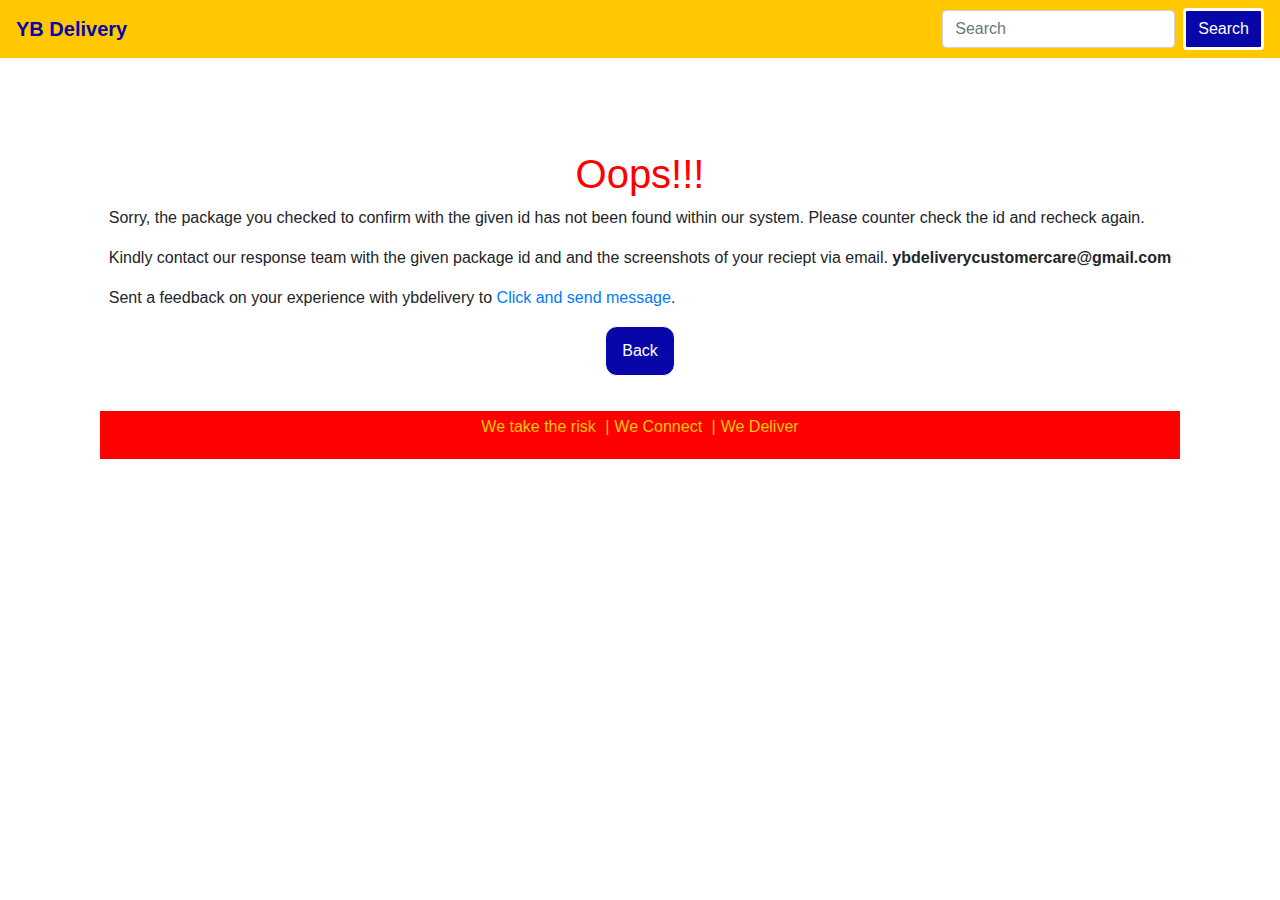
<file: checkinvalid.html>
<!DOCTYPE html>
<html lang="en">

<head>
    <meta charset="UTF-8">
    <meta http-equiv="X-UA-Compatible" content="IE=edge">
    <meta name="viewport" content="width=device-width, initial-scale=1.0">
    <title>YB Courier Service</title>
    <link rel="stylesheet" href="https://cdnjs.cloudflare.com/ajax/libs/font-awesome/4.7.0/css/font-awesome.min.css" />
    <link rel="stylesheet" href="https://cdn.jsdelivr.net/npm/bootstrap@4.0.0/dist/css/bootstrap.min.css" integrity="sha384-Gn5384xqQ1aoWXA+058RXPxPg6fy4IWvTNh0E263XmFcJlSAwiGgFAW/dAiS6JXm" crossorigin="anonymous">
    <link rel="stylesheet" href="style.css">
    <link rel="stylesheet" href="form-style.css">
</head>

<body>

    <div class=" fixed-top">
        <header class="">
            <nav class="navbar  navbar-expand-lg  bg-yellow justify-content-between">
                <a href="index.html" class="navbar-brand brand-name">YB Delivery</a>
                <form class="form-inline search-bar">
                    <input class="form-control mr-sm-2" type="search" placeholder="Search" aria-label="Search">
                    <button class="btn btn-outline-success my-2 my-sm-0" type="submit">Search</button>
                </form>
            </nav>


        </header>
    </div>

    <div class="container form-space ">
        <div class="container flex-center">
            <div class="message ">
                <h1 class="text text-center" style="color:red">Oops!!!</h1>

                <p><span class="sorry">Sorry</span>, the package you checked to confirm with the given id has not been found within our system. Please counter check the id and recheck again.</p>
                <p class="text">Kindly contact our response team with the given package id and and the screenshots of your reciept via email. <b>ybdeliverycustomercare@gmail.com</b></p>
                <p class="text">Sent a feedback on your experience with ybdelivery to <a href="feedback.html">Click and send message</a>.</p>
            </div>
        </div>
        <div class="text-center">
            <a href="javascript:history.go(-1)" class="btn btn-ok "> Back</a>
        </div>
        <div class="container text-center ">
            <div class="welcome-paragraph flex-center warning-note p-1">
                <p class="p-text">We take the risk <span class="pipe">|</span>We Connect <span class="pipe">|</span>We Deliver</p>
            </div>
        </div>

    </div>


    <script src="https://code.jquery.com/jquery-3.2.1.slim.min.js" integrity="sha384-KJ3o2DKtIkvYIK3UENzmM7KCkRr/rE9/Qpg6aAZGJwFDMVNA/GpGFF93hXpG5KkN" crossorigin="anonymous"></script>
    <script src="https://cdn.jsdelivr.net/npm/popper.js@1.12.9/dist/umd/popper.min.js" integrity="sha384-ApNbgh9B+Y1QKtv3Rn7W3mgPxhU9K/ScQsAP7hUibX39j7fakFPskvXusvfa0b4Q" crossorigin="anonymous"></script>
    <script src="https://cdn.jsdelivr.net/npm/bootstrap@4.0.0/dist/js/bootstrap.min.js" integrity="sha384-JZR6Spejh4U02d8jOt6vLEHfe/JQGiRRSQQxSfFWpi1MquVdAyjUar5+76PVCmYl" crossorigin="anonymous"></script>
</body>

</html>
</file>
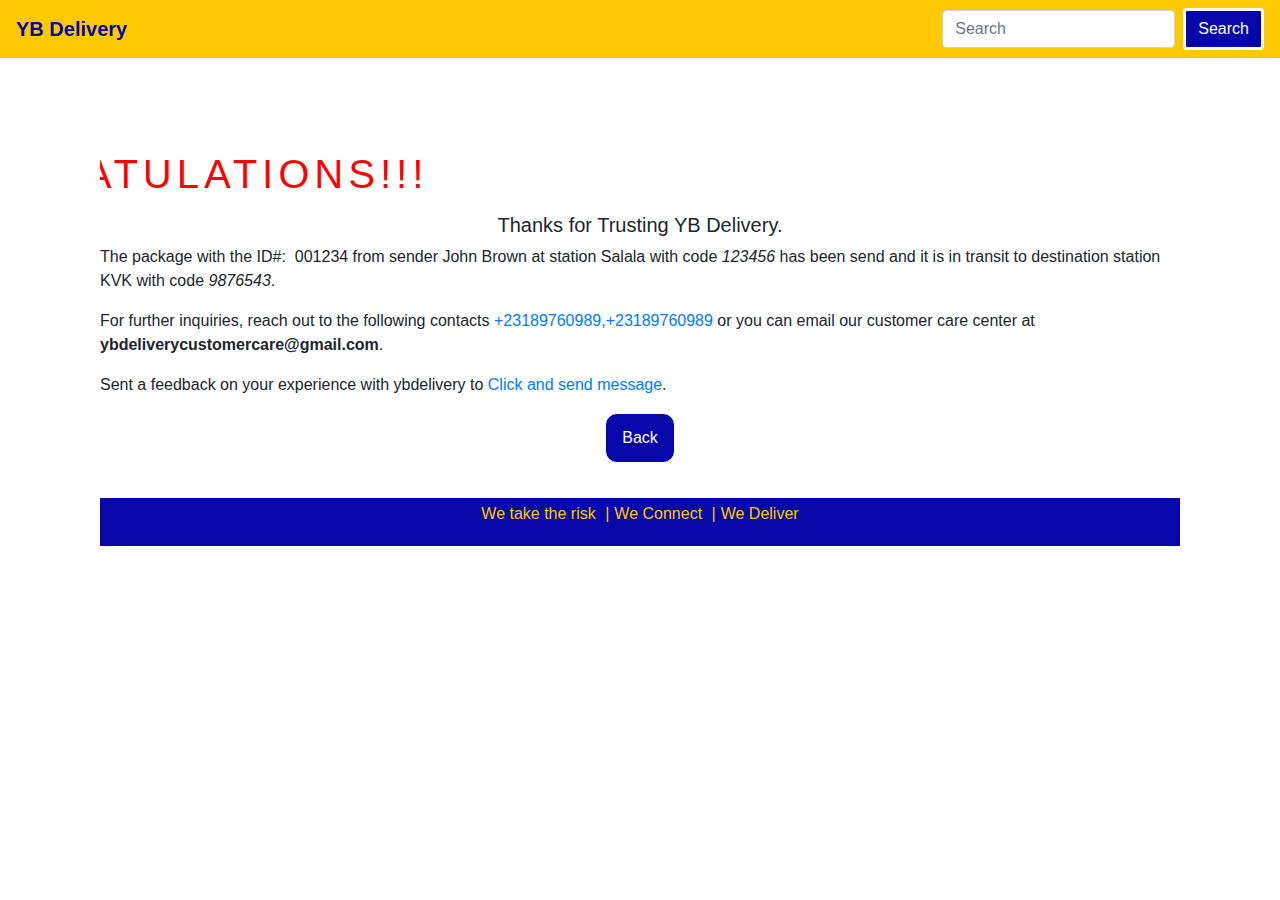
<file: confirmcheck.html>
<!DOCTYPE html>
<html lang="en">

<head>
    <meta charset="UTF-8">
    <meta http-equiv="X-UA-Compatible" content="IE=edge">
    <meta name="viewport" content="width=device-width, initial-scale=1.0">
    <title>YB Courier Service</title>
    <link rel="stylesheet" href="https://cdnjs.cloudflare.com/ajax/libs/font-awesome/4.7.0/css/font-awesome.min.css" />
    <link rel="stylesheet" href="https://cdn.jsdelivr.net/npm/bootstrap@4.0.0/dist/css/bootstrap.min.css" integrity="sha384-Gn5384xqQ1aoWXA+058RXPxPg6fy4IWvTNh0E263XmFcJlSAwiGgFAW/dAiS6JXm" crossorigin="anonymous">
    <link rel="stylesheet" href="style.css">
    <link rel="stylesheet" href="form-style.css">
    <link rel="stylesheet" href="animation.css">
</head>

<body>

    <div class=" fixed-top">
        <header class="">
            <nav class="navbar  navbar-expand-lg  bg-yellow justify-content-between">
                <a href="index.html" class="navbar-brand brand-name">YB Delivery</a>
                <form class="form-inline search-bar">
                    <input class="form-control mr-sm-2" type="search" placeholder="Search" aria-label="Search">
                    <button class="btn btn-outline-success my-2 my-sm-0" type="submit">Search</button>
                </form>
            </nav>


        </header>
    </div>

    <div class="container form-space ">
        <div class="container flex-center">
            <div class="message ">
                <marquee behavior="" direction="right">
                    <h1 class="text-center colorful">CONGRATULATIONS!!!</h1>
                </marquee>

                <h5 class="text text-center">Thanks for Trusting YB Delivery.</h5>

                <p>The package with the
                    <span>ID#:&nbsp; 001234</span> from sender
                    <span>John Brown</span> at station
                    <span>Salala</span> with code <cite>123456</cite> has been send and it is in transit to destination station
                    <span>KVK</span> with code <cite>9876543</cite>.</p>
                <p class="text">For further inquiries, reach out to the following contacts <a href="tel:+23189760989">+23189760989,</a><a href="tel:+23189760989">+23189760989</a> or you can email our customer care center at <b>ybdeliverycustomercare@gmail.com</b>.</p>
                <p class="text">Sent a feedback on your experience with ybdelivery to <a href="feedback.html">Click and send message</a>.</p>
            </div>
        </div>
        <div class="text-center">
            <a href="javascript:history.go(-1)" class="btn btn-ok "> Back</a>
        </div>
        <div class="container text-center ">
            <div class="welcome-paragraph flex-center bg-blue p-1">
                <p class="p-text">We take the risk <span class="pipe">|</span>We Connect <span class="pipe">|</span>We Deliver</p>
            </div>
        </div>


    </div>


    <script src="https://code.jquery.com/jquery-3.2.1.slim.min.js" integrity="sha384-KJ3o2DKtIkvYIK3UENzmM7KCkRr/rE9/Qpg6aAZGJwFDMVNA/GpGFF93hXpG5KkN" crossorigin="anonymous"></script>
    <script src="https://cdn.jsdelivr.net/npm/popper.js@1.12.9/dist/umd/popper.min.js" integrity="sha384-ApNbgh9B+Y1QKtv3Rn7W3mgPxhU9K/ScQsAP7hUibX39j7fakFPskvXusvfa0b4Q" crossorigin="anonymous"></script>
    <script src="https://cdn.jsdelivr.net/npm/bootstrap@4.0.0/dist/js/bootstrap.min.js" integrity="sha384-JZR6Spejh4U02d8jOt6vLEHfe/JQGiRRSQQxSfFWpi1MquVdAyjUar5+76PVCmYl" crossorigin="anonymous"></script>
</body>

</html>
</file>
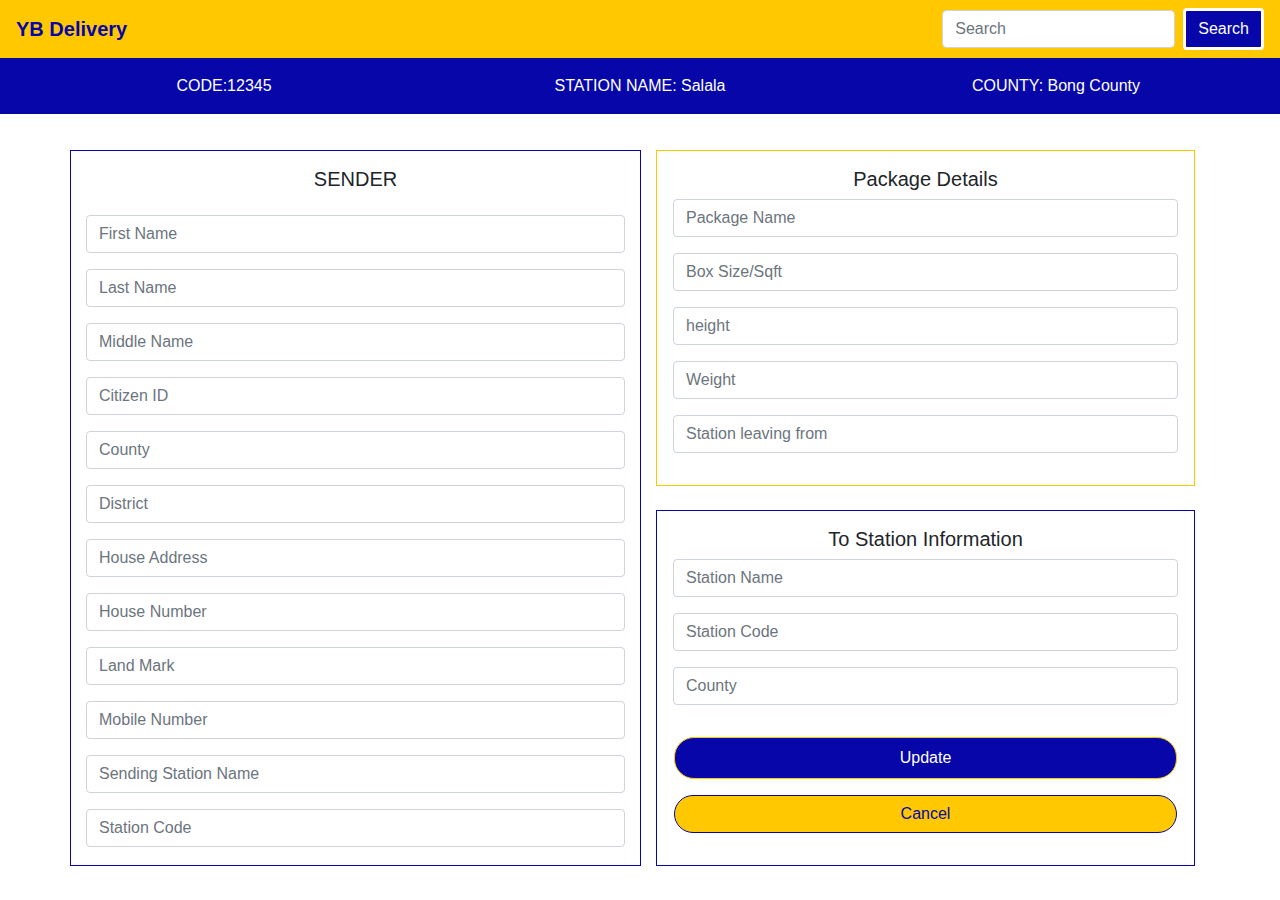
<file: edit.html>
<!DOCTYPE html>
<html lang="en">

<head>
    <meta charset="UTF-8">
    <meta http-equiv="X-UA-Compatible" content="IE=edge">
    <meta name="viewport" content="width=device-width, initial-scale=1.0">
    <title>YB Courier Service</title>
    <link rel="stylesheet" href="https://cdnjs.cloudflare.com/ajax/libs/font-awesome/4.7.0/css/font-awesome.min.css" />
    <link rel="stylesheet" href="https://cdn.jsdelivr.net/npm/bootstrap@4.0.0/dist/css/bootstrap.min.css" integrity="sha384-Gn5384xqQ1aoWXA+058RXPxPg6fy4IWvTNh0E263XmFcJlSAwiGgFAW/dAiS6JXm" crossorigin="anonymous">
    <link rel="stylesheet" href="style.css">
    <link rel="stylesheet" href="form-style.css">
</head>

<body>

    <div class=" fixed-top">
        <header class="">
            <nav class="navbar  navbar-expand-lg  bg-yellow justify-content-between">
                <a href="index.html" class="navbar-brand  brand-name">YB Delivery</a>
                <form class="form-inline search-bar">
                    <input id="checkpackage" class="form-control mr-sm-2" type="search" placeholder="Search" aria-label="Search">
                    <button class="btn btn-outline-success my-2 my-sm-0" type="button" onclick="searchpackage()">Search</button>
                </form>
            </nav>


        </header>



        <div class="container-fluid">
            <div class=" row  bg-blue p-3">
                <div class="col text-center">CODE:12345</div>
                <div class="col text-center">STATION NAME: Salala</div>
                <div class="col text-center">COUNTY: Bong County</div>
            </div>
        </div>
    </div>

    <div class="container form-space ">
        <form>
            <div class="row">
                <div class="col border-blue">
                    <h5 class="text-center p-3">SENDER</h5>
                    <div class="form-group">

                        <input type="email" class="form-control" id="firstname" aria-describedby="emailHelp" placeholder="First Name">

                    </div>
                    <div class="form-group">

                        <input type="text" class="form-control" id="lastname" placeholder="Last Name">
                    </div>
                    <div class="form-group">

                        <input type="text" class="form-control" id="middlename" placeholder="Middle Name">
                    </div>
                    <div class="form-group">

                        <input type="number" class="form-control" id="citizenID" placeholder="Citizen ID">
                    </div>
                    <div class="form-group">

                        <input type="text" class="form-control" id="county" placeholder="County">
                    </div>
                    <div class="form-group">

                        <input type="text" class="form-control" id="district" placeholder="District">
                    </div>
                    <div class="form-group">

                        <input type="text" class="form-control" id="address" placeholder="House Address">
                    </div>
                    <div class="form-group">

                        <input type="text" class="form-control" id="houseNumber" placeholder="House Number">
                    </div>
                    <div class="form-group">

                        <input type="text" class="form-control" id="landMark" placeholder="Land Mark">
                    </div>
                    <div class="form-group">

                        <input type="number" class="form-control" id="mobileNumber" placeholder="Mobile Number">
                    </div>
                    <div class="form-group">

                        <input type="text" class="form-control" id="exampleInputPassword1" placeholder="Sending Station Name">
                    </div>
                    <div class="form-group">

                        <input type="number" class="form-control" id="code" placeholder="Station Code">
                    </div>

                </div>
                <div class="col">
                    <div class="border-yellow p-3">

                        <h5 class="text-center">Package Details</h5>
                        <div class="form-group">

                            <input type="name" class="form-control" id="packagename" aria-describedby="emailHelp" placeholder="Package Name">

                        </div>
                        <div class="form-group">

                            <input type="number" class="form-control" id="boxsize" placeholder="Box Size/Sqft">
                        </div>

                        <div class="form-group">

                            <input type="number" class="form-control" id="height" placeholder="height">
                        </div>
                        <div class="form-group">

                            <input type="number" class="form-control" id="weight" placeholder="Weight">
                        </div>
                        <div class="form-group">

                            <input type="number" class="form-control" id="package-station" placeholder="Station leaving from">
                        </div>
                    </div>



                    <div class="border-blue p-3 mt-4">
                        <h5 class="text-center">To Station Information</h5>
                        <div class="form-group">

                            <input type="email" class="form-control" id="station_name" aria-describedby="emailHelp" placeholder="Station Name">

                        </div>
                        <div class="form-group">

                            <input type="text" class="form-control" id="station_code" placeholder="Station Code">
                        </div>
                        <div class="form-group">

                            <input type="text" class="form-control" id="station_county" placeholder="County">
                        </div>
                        <div class="row p-2">
                            <a href="success-msg.html" type="submit" class="btn  btn-blue p-2">Update</a>
                            <a href="success-msg.html" type="submit" class="btn btn-yellow ">Cancel</a>
                        </div>

                    </div>
                </div>



            </div>
        </form>


    </div>

    <script src="myscript.js"></script>
    <script src="https://code.jquery.com/jquery-3.2.1.slim.min.js" integrity="sha384-KJ3o2DKtIkvYIK3UENzmM7KCkRr/rE9/Qpg6aAZGJwFDMVNA/GpGFF93hXpG5KkN" crossorigin="anonymous"></script>
    <script src="https://cdn.jsdelivr.net/npm/popper.js@1.12.9/dist/umd/popper.min.js" integrity="sha384-ApNbgh9B+Y1QKtv3Rn7W3mgPxhU9K/ScQsAP7hUibX39j7fakFPskvXusvfa0b4Q" crossorigin="anonymous"></script>
    <script src="https://cdn.jsdelivr.net/npm/bootstrap@4.0.0/dist/js/bootstrap.min.js" integrity="sha384-JZR6Spejh4U02d8jOt6vLEHfe/JQGiRRSQQxSfFWpi1MquVdAyjUar5+76PVCmYl" crossorigin="anonymous"></script>
</body>

</html>
</file>
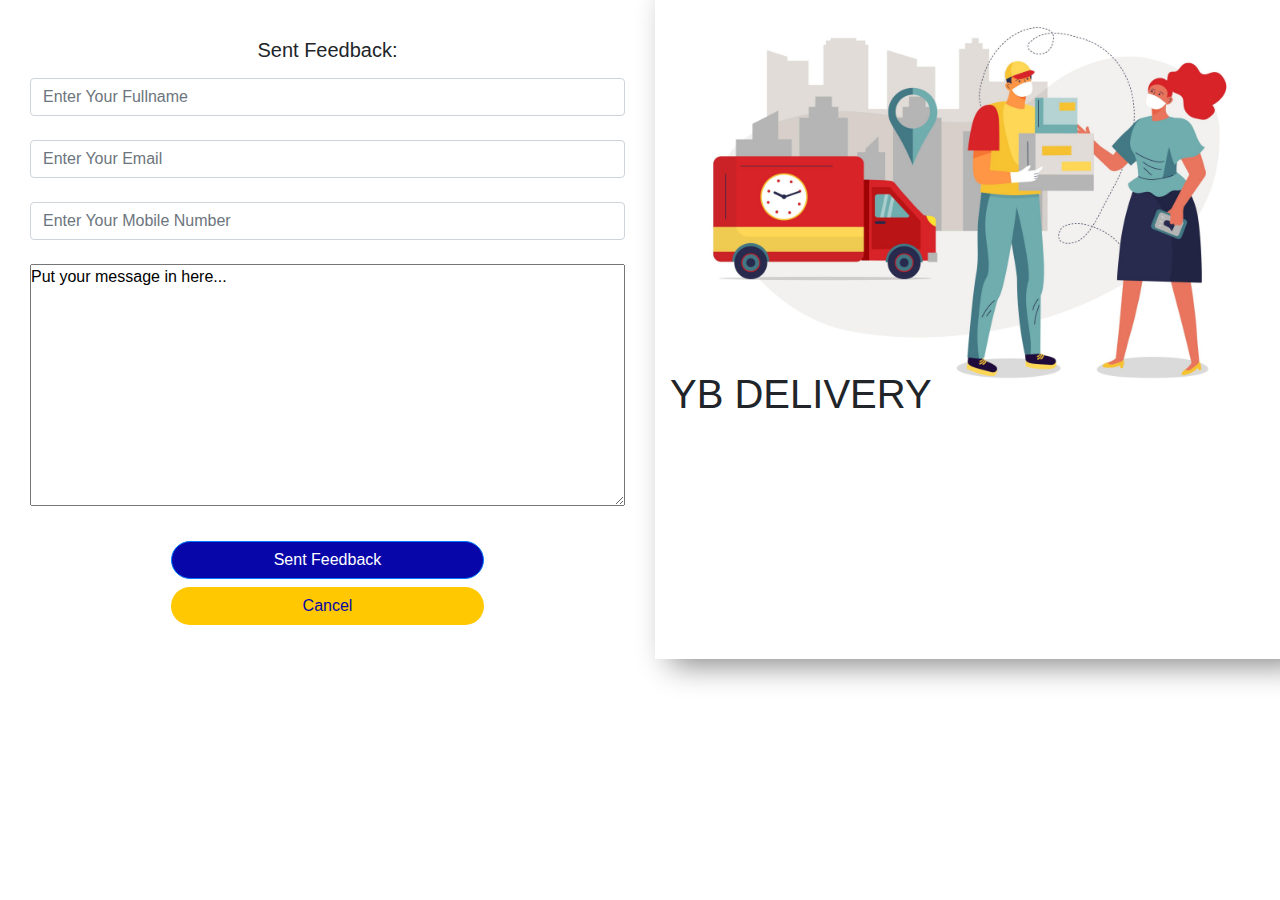
<file: feedback.html>
<!DOCTYPE html>
<html lang="en">

<head>
    <meta charset="UTF-8">
    <meta http-equiv="X-UA-Compatible" content="IE=edge">
    <meta name="viewport" content="width=device-width, initial-scale=1.0">
    <title>YB Courier Service|Login</title>
    <link rel="stylesheet" href="https://cdnjs.cloudflare.com/ajax/libs/font-awesome/4.7.0/css/font-awesome.min.css" />
    <link rel="stylesheet" href="https://cdn.jsdelivr.net/npm/bootstrap@4.0.0/dist/css/bootstrap.min.css" integrity="sha384-Gn5384xqQ1aoWXA+058RXPxPg6fy4IWvTNh0E263XmFcJlSAwiGgFAW/dAiS6JXm" crossorigin="anonymous">
    <link rel="stylesheet" href="style.css">
</head>

<body>

    <div class="container-fluid ">
        <div class="row">
            <div class=" col feedback">
                <form>
                    <div class="text p-2">
                        <h5 class="text-center">Sent Feedback:</h5>
                    </div>

                    <div class="form-group mb-4">
                        <input type="text" class=" form-control " id="fullname" aria-describedby="emailHelp" placeholder="Enter Your Fullname">
                    </div>
                    <div class="form-group mb-4">
                        <input type="email" class=" form-control  " id="email" aria-describedby="emailHelp" placeholder="Enter Your Email">
                    </div>
                    <div class="form-group mb-4">
                        <input type="number" class=" form-control  " id="phno" aria-describedby="emailHelp" placeholder="Enter Your Mobile Number">
                    </div>
                    <div class="form-group mb-4">
                        <textarea name="" id="" cols="30" rows="10" class="w-100">Put your message in here...</textarea>
                    </div>

                    <div class="row text-center justify-content-center ">
                        <a href="feedbacksend.html" type="submit" class="btn btn-primary w-50 m-1 myclass-border-radius bg-blue">Sent Feedback</a>
                        <a href="index.html" type="submit" class="btn  w-50 m-1 myclass-border-radius bg-yellow">Cancel</a>
                    </div>

                </form>
            </div>
            <div class="col feedback-image">
                <img src="images/pic2-cartoon.jpg" alt="">
                <h1 id="feedback-name">YB DELIVERY</h1>
                <!-- <h5 id="feedback-subname">Feedback</h5> -->
            </div>
        </div>



    </div>



    <script src="https://code.jquery.com/jquery-3.2.1.slim.min.js" integrity="sha384-KJ3o2DKtIkvYIK3UENzmM7KCkRr/rE9/Qpg6aAZGJwFDMVNA/GpGFF93hXpG5KkN" crossorigin="anonymous"></script>
    <script src="https://cdn.jsdelivr.net/npm/popper.js@1.12.9/dist/umd/popper.min.js" integrity="sha384-ApNbgh9B+Y1QKtv3Rn7W3mgPxhU9K/ScQsAP7hUibX39j7fakFPskvXusvfa0b4Q" crossorigin="anonymous"></script>
    <script src="https://cdn.jsdelivr.net/npm/bootstrap@4.0.0/dist/js/bootstrap.min.js" integrity="sha384-JZR6Spejh4U02d8jOt6vLEHfe/JQGiRRSQQxSfFWpi1MquVdAyjUar5+76PVCmYl" crossorigin="anonymous"></script>
</body>

</html>
</file>
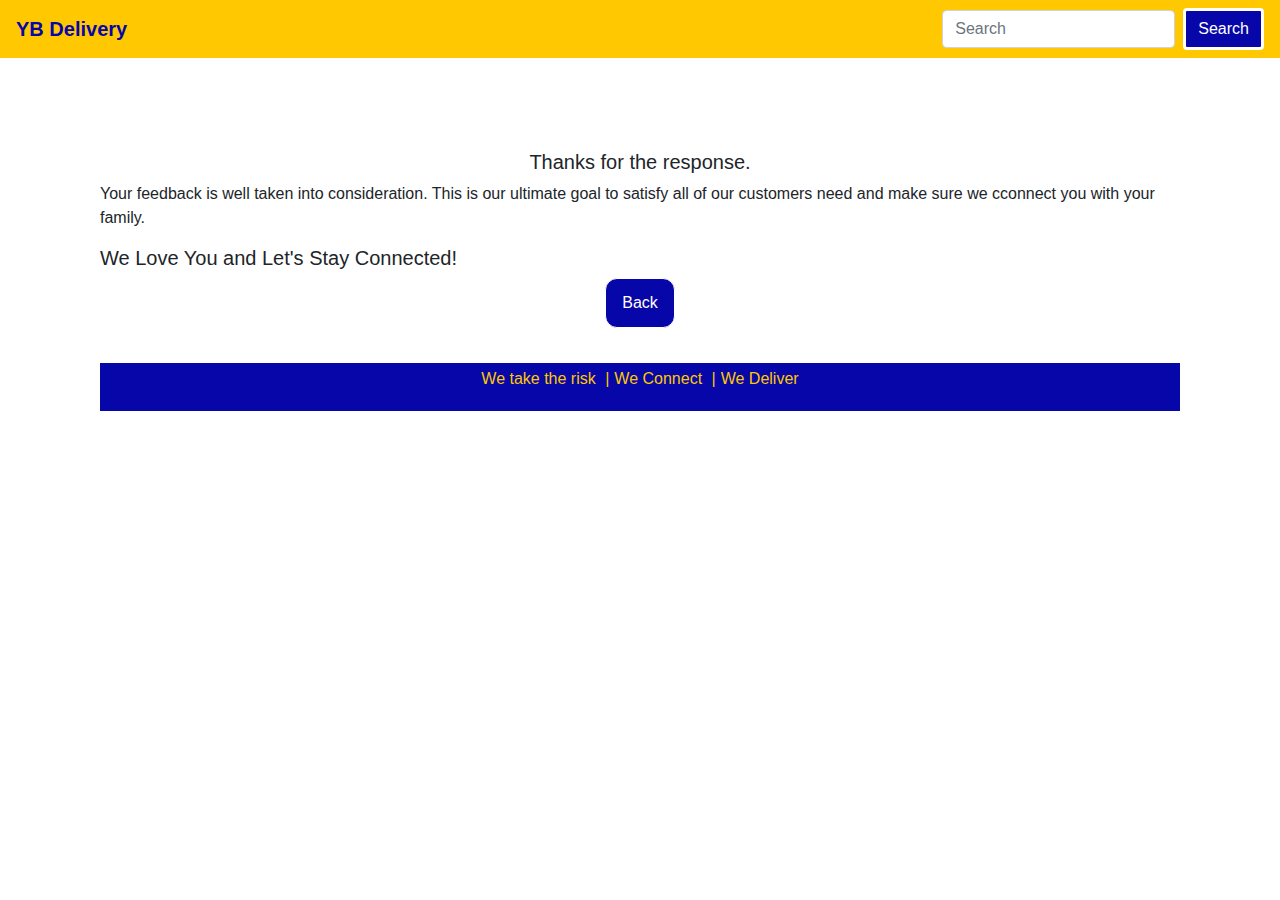
<file: feedbacksend.html>
<!DOCTYPE html>
<html lang="en">

<head>
    <meta charset="UTF-8">
    <meta http-equiv="X-UA-Compatible" content="IE=edge">
    <meta name="viewport" content="width=device-width, initial-scale=1.0">
    <title>YB Courier Service</title>
    <link rel="stylesheet" href="https://cdnjs.cloudflare.com/ajax/libs/font-awesome/4.7.0/css/font-awesome.min.css" />
    <link rel="stylesheet" href="https://cdn.jsdelivr.net/npm/bootstrap@4.0.0/dist/css/bootstrap.min.css" integrity="sha384-Gn5384xqQ1aoWXA+058RXPxPg6fy4IWvTNh0E263XmFcJlSAwiGgFAW/dAiS6JXm" crossorigin="anonymous">
    <link rel="stylesheet" href="style.css">
    <link rel="stylesheet" href="form-style.css">
    <link rel="stylesheet" href="animation.css">
</head>

<body>

    <div class=" fixed-top">
        <header class="">
            <nav class="navbar  navbar-expand-lg  bg-yellow justify-content-between">
                <a href="index.html" class="navbar-brand brand-name">YB Delivery</a>
                <form class="form-inline search-bar">
                    <input id="checkpackage" class="form-control mr-sm-2" type="search" placeholder="Search" aria-label="Search">
                    <button class="btn btn-outline-success my-2 my-sm-0" type="button" onclick="searchpackage()">Search</button>
                </form>
            </nav>


        </header>
    </div>

    <div class="container form-space ">
        <div class="container flex-center">
            <div class="message ">
                <h5 class="text text-center">Thanks for the response.</h5>

                <p>Your feedback is well taken into consideration. This is our ultimate goal to satisfy all of our customers need and make sure we cconnect you with your family. </p>
                <h5 class="text">We Love You and Let's Stay Connected!</h5>
            </div>
        </div>
        <div class="text-center">
            <a href="javascript:history.go(-1)" class="btn btn-ok "> Back</a>
        </div>
        <div class="container text-center ">
            <div class="welcome-paragraph  bg-blue p-1 text-center">
                <p class="p-text">We take the risk <span class="pipe">|</span>We Connect <span class="pipe">|</span>We Deliver</p>
            </div>
        </div>

    </div>

    <script src="myscript.js"></script>
    <script src="https://code.jquery.com/jquery-3.2.1.slim.min.js" integrity="sha384-KJ3o2DKtIkvYIK3UENzmM7KCkRr/rE9/Qpg6aAZGJwFDMVNA/GpGFF93hXpG5KkN" crossorigin="anonymous"></script>
    <script src="https://cdn.jsdelivr.net/npm/popper.js@1.12.9/dist/umd/popper.min.js" integrity="sha384-ApNbgh9B+Y1QKtv3Rn7W3mgPxhU9K/ScQsAP7hUibX39j7fakFPskvXusvfa0b4Q" crossorigin="anonymous"></script>
    <script src="https://cdn.jsdelivr.net/npm/bootstrap@4.0.0/dist/js/bootstrap.min.js" integrity="sha384-JZR6Spejh4U02d8jOt6vLEHfe/JQGiRRSQQxSfFWpi1MquVdAyjUar5+76PVCmYl" crossorigin="anonymous"></script>
</body>

</html>
</file>
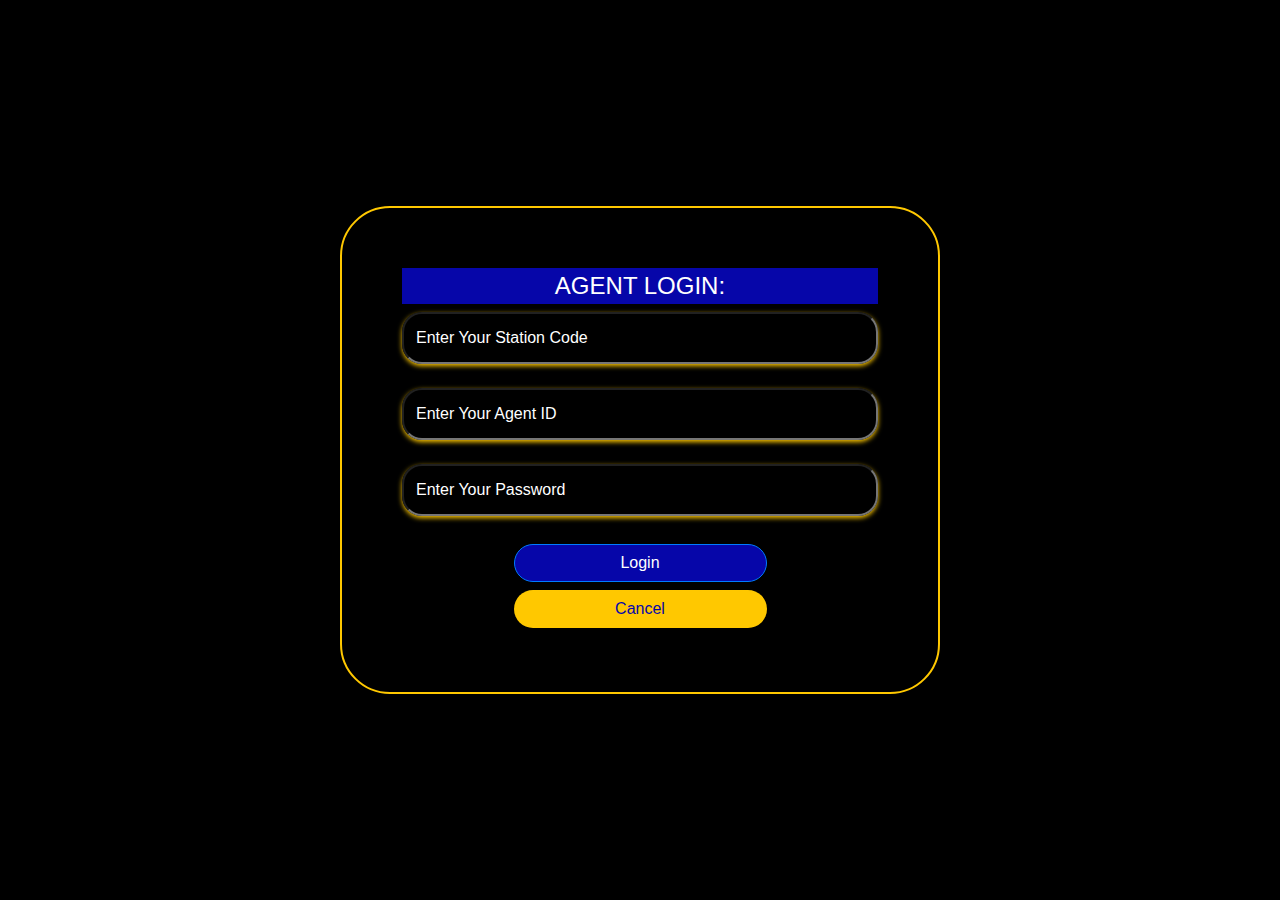
<file: login.html>
<!DOCTYPE html>
<html lang="en">

<head>
    <meta charset="UTF-8">
    <meta http-equiv="X-UA-Compatible" content="IE=edge">
    <meta name="viewport" content="width=device-width, initial-scale=1.0">
    <title>YB Courier Service|Login</title>
    <link rel="stylesheet" href="https://cdnjs.cloudflare.com/ajax/libs/font-awesome/4.7.0/css/font-awesome.min.css" />
    <link rel="stylesheet" href="https://cdn.jsdelivr.net/npm/bootstrap@4.0.0/dist/css/bootstrap.min.css" integrity="sha384-Gn5384xqQ1aoWXA+058RXPxPg6fy4IWvTNh0E263XmFcJlSAwiGgFAW/dAiS6JXm" crossorigin="anonymous">
    <link rel="stylesheet" href="style.css">
</head>

<body>

    <div class="container-fluid form-bg-img form-center">
        <div class="form">
            <form>
                <fieldset>
                    <legend>AGENT LOGIN:</legend>
                    <div class="form-group mb-4">
                        <input type="email" class=" input-transparent myclass-border-radius" id="exampleInputEmail1" aria-describedby="emailHelp" placeholder="Enter Your Station Code">
                    </div>
                    <div class="form-group mb-4">
                        <input type="email" class=" input-transparent myclass-border-radius" id="exampleInputEmail1" aria-describedby="emailHelp" placeholder="Enter Your Agent ID">
                    </div>
                    <div class="form-group mb-4">
                        <input type="email" class=" input-transparent myclass-border-radius" id="exampleInputEmail1" aria-describedby="emailHelp" placeholder="Enter Your Password">
                    </div>

                    <div class="row text-center justify-content-center ">
                        <a href="send.html" type="submit" class="btn btn-primary w-50 m-1 myclass-border-radius bg-blue">Login</a>
                        <a href="index.html" type="submit" class="btn  w-50 m-1 myclass-border-radius bg-yellow">Cancel</a>
                    </div>
                </fieldset>
            </form>
        </div>


    </div>



    <script src="https://code.jquery.com/jquery-3.2.1.slim.min.js" integrity="sha384-KJ3o2DKtIkvYIK3UENzmM7KCkRr/rE9/Qpg6aAZGJwFDMVNA/GpGFF93hXpG5KkN" crossorigin="anonymous"></script>
    <script src="https://cdn.jsdelivr.net/npm/popper.js@1.12.9/dist/umd/popper.min.js" integrity="sha384-ApNbgh9B+Y1QKtv3Rn7W3mgPxhU9K/ScQsAP7hUibX39j7fakFPskvXusvfa0b4Q" crossorigin="anonymous"></script>
    <script src="https://cdn.jsdelivr.net/npm/bootstrap@4.0.0/dist/js/bootstrap.min.js" integrity="sha384-JZR6Spejh4U02d8jOt6vLEHfe/JQGiRRSQQxSfFWpi1MquVdAyjUar5+76PVCmYl" crossorigin="anonymous"></script>
</body>

</html>
</file>
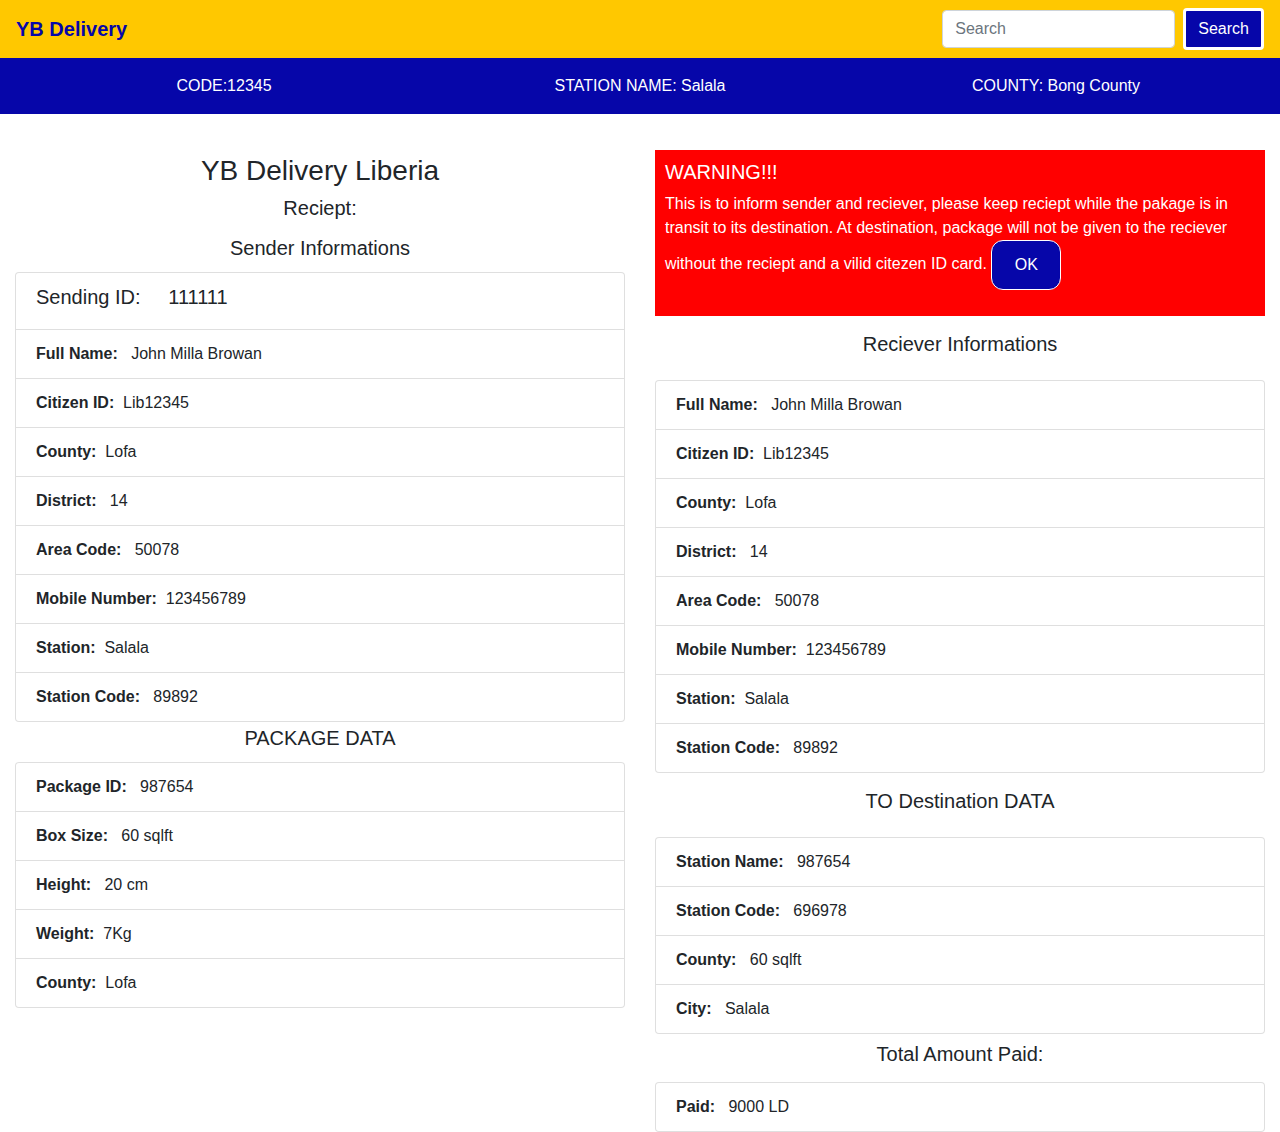
<file: reciept.html>
<!DOCTYPE html>
<html lang="en">

<head>
    <meta charset="UTF-8">
    <meta http-equiv="X-UA-Compatible" content="IE=edge">
    <meta name="viewport" content="width=device-width, initial-scale=1.0">
    <title>YB Courier Service</title>
    <link rel="stylesheet" href="https://cdnjs.cloudflare.com/ajax/libs/font-awesome/4.7.0/css/font-awesome.min.css" />
    <link rel="stylesheet" href="https://cdn.jsdelivr.net/npm/bootstrap@4.0.0/dist/css/bootstrap.min.css" integrity="sha384-Gn5384xqQ1aoWXA+058RXPxPg6fy4IWvTNh0E263XmFcJlSAwiGgFAW/dAiS6JXm" crossorigin="anonymous">
    <link rel="stylesheet" href="style.css">
    <link rel="stylesheet" href="form-style.css">
</head>

<body>

    <div class=" fixed-top">
        <header class="">
            <nav class="navbar  navbar-expand-lg  bg-yellow justify-content-between">
                <a href="index.html" class="navbar-brand  brand-name">YB Delivery</a>
                <form class="form-inline search-bar">
                    <input id="checkpackage" class="form-control mr-sm-2" type="search" placeholder="Search" aria-label="Search">
                    <button class="btn btn-outline-success my-2 my-sm-0" type="button" onclick="searchpackage()">Search</button>
                </form>
            </nav>


        </header>



        <div class="container-fluid">
            <div class=" row  bg-blue p-3">
                <div class="col text-center">CODE:12345</div>
                <div class="col text-center">STATION NAME: Salala</div>
                <div class="col text-center">COUNTY: Bong County</div>
            </div>
        </div>
    </div>

    <div class="container-fluid form-space">

        <div class="row">
            <div class="col">
                <div class="form-heading p-1">
                    <h3 class="text-center">YB Delivery Liberia</h3>
                    <h5 class="text-center">Reciept:</h5>

                </div>
                <div class="form-heading p-1">
                    <h5 class="text-center">Sender Informations</h5>
                </div>

                <ul class="list-group">
                    <li class="list-group-item"><b><h5>Sending ID: &nbsp; &nbsp;  111111</h5></b></li>
                    <li class="list-group-item"><b>Full Name: &nbsp;</b> John Milla Browan</li>
                    <li class="list-group-item"><b>Citizen ID: &nbsp;</b>Lib12345</li>
                    <li class="list-group-item"><b>County: &nbsp;</b>Lofa</li>
                    <li class="list-group-item"><b>District: &nbsp;</b> 14</li>
                    <li class="list-group-item"><b>Area Code: &nbsp;</b> 50078</li>
                    <li class="list-group-item"><b> Mobile Number: &nbsp;</b>123456789</li>
                    <li class="list-group-item"><b> Station: &nbsp;</b>Salala</li>
                    <li class="list-group-item"><b>Station Code: &nbsp;</b> 89892</li>
                </ul>

                <div class="form-heading p-1">
                    <h5 class="text-center">PACKAGE DATA</h5>
                </div>
                <ul class="list-group">
                    <li class="list-group-item"><b>Package ID: &nbsp;</b> 987654</li>
                    <li class="list-group-item"><b>Box Size: &nbsp;</b> 60 sqlft</li>
                    <li class="list-group-item"><b>Height: &nbsp;</b> 20 cm</li>
                    <li class="list-group-item"><b>Weight: &nbsp;</b>7Kg</li>
                    <li class="list-group-item"><b>County: &nbsp;</b>Lofa</li>
                </ul>


            </div>
            <div class="col">
                <div class="warning-note">
                    <h5 class="text">
                        WARNING!!!
                    </h5>
                    <p>This is to inform sender and reciever, please keep reciept while the pakage is in transit to its destination. At destination, package will not be given to the reciever without the reciept and a vilid citezen ID card. <a href="send.html"
                            class="btn btn-ok">OK</a>
                    </p>
                </div>

                <div class="form-heading p-3">
                    <h5 class="text-center">Reciever Informations</h5>
                </div>
                <ul class="list-group">
                    <li class="list-group-item"><b>Full Name: &nbsp;</b> John Milla Browan</li>
                    <li class="list-group-item"><b>Citizen ID: &nbsp;</b>Lib12345</li>
                    <li class="list-group-item"><b>County: &nbsp;</b>Lofa</li>
                    <li class="list-group-item"><b>District: &nbsp;</b> 14</li>
                    <li class="list-group-item"><b>Area Code: &nbsp;</b> 50078</li>
                    <li class="list-group-item"><b> Mobile Number: &nbsp;</b>123456789</li>
                    <li class="list-group-item"><b> Station: &nbsp;</b>Salala</li>
                    <li class="list-group-item"><b>Station Code: &nbsp;</b> 89892</li>
                </ul>

                <div class="form-heading p-3">
                    <h5 class="text-center">TO Destination DATA</h5>
                </div>
                <ul class="list-group">
                    <li class="list-group-item"><b>Station Name: &nbsp;</b> 987654</li>
                    <li class="list-group-item"><b>Station Code: &nbsp;</b> 696978</li>
                    <li class="list-group-item"><b>County: &nbsp;</b> 60 sqlft</li>
                    <li class="list-group-item"><b>City: &nbsp;</b> Salala</li>

                </ul>
                <div class="form-heading p-2">
                    <h5 class="text-center">Total Amount Paid:</h5>
                </div>
                <ul class="list-group">
                    <li class="list-group-item"><b>Paid: &nbsp;</b> 9000 <span>LD</span></li>
                </ul>
            </div>
        </div>


    </div>

    <script src="myscript.js"></script>
    <script src="https://code.jquery.com/jquery-3.2.1.slim.min.js" integrity="sha384-KJ3o2DKtIkvYIK3UENzmM7KCkRr/rE9/Qpg6aAZGJwFDMVNA/GpGFF93hXpG5KkN" crossorigin="anonymous"></script>
    <script src="https://cdn.jsdelivr.net/npm/popper.js@1.12.9/dist/umd/popper.min.js" integrity="sha384-ApNbgh9B+Y1QKtv3Rn7W3mgPxhU9K/ScQsAP7hUibX39j7fakFPskvXusvfa0b4Q" crossorigin="anonymous"></script>
    <script src="https://cdn.jsdelivr.net/npm/bootstrap@4.0.0/dist/js/bootstrap.min.js" integrity="sha384-JZR6Spejh4U02d8jOt6vLEHfe/JQGiRRSQQxSfFWpi1MquVdAyjUar5+76PVCmYl" crossorigin="anonymous"></script>
</body>

</html>
</file>
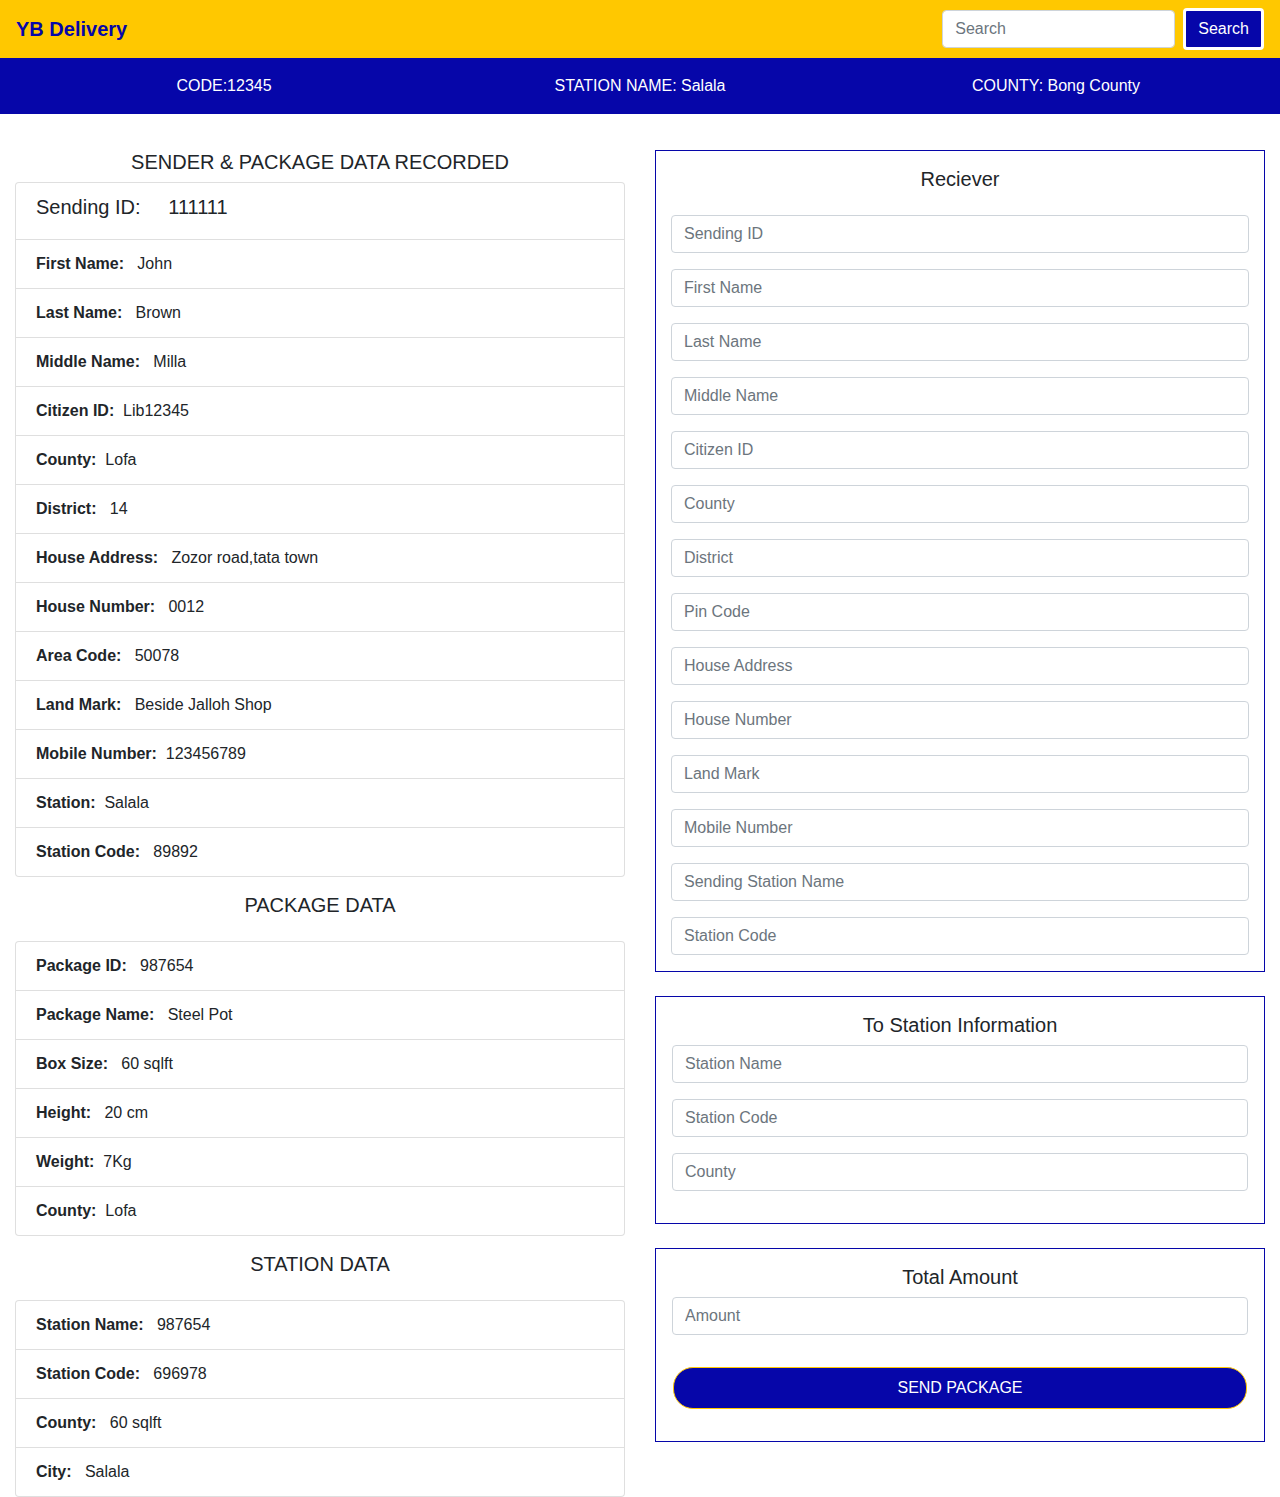
<file: reciever.html>
<!DOCTYPE html>
<html lang="en">

<head>
    <meta charset="UTF-8">
    <meta http-equiv="X-UA-Compatible" content="IE=edge">
    <meta name="viewport" content="width=device-width, initial-scale=1.0">
    <title>YB Courier Service</title>
    <link rel="stylesheet" href="https://cdnjs.cloudflare.com/ajax/libs/font-awesome/4.7.0/css/font-awesome.min.css" />
    <link rel="stylesheet" href="https://cdn.jsdelivr.net/npm/bootstrap@4.0.0/dist/css/bootstrap.min.css" integrity="sha384-Gn5384xqQ1aoWXA+058RXPxPg6fy4IWvTNh0E263XmFcJlSAwiGgFAW/dAiS6JXm" crossorigin="anonymous">
    <link rel="stylesheet" href="style.css">
    <link rel="stylesheet" href="form-style.css">
</head>

<body>

    <div class=" fixed-top">
        <header class="">
            <nav class="navbar  navbar-expand-lg  bg-yellow justify-content-between">
                <a href="index.html" class="navbar-brand  brand-name">YB Delivery</a>
                <form class="form-inline search-bar">
                    <input id="checkpackage" class="form-control mr-sm-2" type="search" placeholder="Search" aria-label="Search">
                    <button class="btn btn-outline-success my-2 my-sm-0" type="button" onclick="searchpackage()">Search</button>
                </form>
            </nav>


        </header>



        <div class="container-fluid">
            <div class=" row  bg-blue p-3">
                <div class="col text-center">CODE:12345</div>
                <div class="col text-center">STATION NAME: Salala</div>
                <div class="col text-center">COUNTY: Bong County</div>
            </div>
        </div>
    </div>

    <div class="container-fluid form-space">

        <div class="row">
            <div class="col">
                <div class="form-heading">
                    <h5 class="text-center">SENDER & PACKAGE DATA RECORDED</h5>
                </div>

                <ul class="list-group">
                    <li class="list-group-item"><b><h5>Sending ID: &nbsp; &nbsp;  111111</h5></b></li>
                    <li class="list-group-item"><b>First Name: &nbsp;</b> John</li>
                    <li class="list-group-item"><b>Last Name: &nbsp;</b> Brown</li>
                    <li class="list-group-item"><b>Middle Name: &nbsp;</b> Milla</li>
                    <li class="list-group-item"><b>Citizen ID: &nbsp;</b>Lib12345</li>
                    <li class="list-group-item"><b>County: &nbsp;</b>Lofa</li>
                    <li class="list-group-item"><b>District: &nbsp;</b> 14</li>
                    <li class="list-group-item"><b> House Address: &nbsp;</b> Zozor road,tata town</li>
                    <li class="list-group-item"><b>House Number: &nbsp;</b> 0012</li>
                    <li class="list-group-item"><b>Area Code: &nbsp;</b> 50078</li>
                    <li class="list-group-item"><b>Land Mark: &nbsp;</b> Beside Jalloh Shop</li>
                    <li class="list-group-item"><b> Mobile Number: &nbsp;</b>123456789</li>
                    <li class="list-group-item"><b> Station: &nbsp;</b>Salala</li>
                    <li class="list-group-item"><b>Station Code: &nbsp;</b> 89892</li>
                </ul>
                <div class="form-heading p-3">
                    <h5 class="text-center">PACKAGE DATA</h5>
                </div>
                <ul class="list-group">
                    <li class="list-group-item"><b>Package ID: &nbsp;</b> 987654</li>
                    <li class="list-group-item"><b>Package Name: &nbsp;</b> Steel Pot</li>
                    <li class="list-group-item"><b>Box Size: &nbsp;</b> 60 sqlft</li>
                    <li class="list-group-item"><b>Height: &nbsp;</b> 20 cm</li>
                    <li class="list-group-item"><b>Weight: &nbsp;</b>7Kg</li>
                    <li class="list-group-item"><b>County: &nbsp;</b>Lofa</li>
                </ul>
                <div class="form-heading p-3">
                    <h5 class="text-center">STATION DATA</h5>
                </div>
                <ul class="list-group">
                    <li class="list-group-item"><b>Station Name: &nbsp;</b> 987654</li>
                    <li class="list-group-item"><b>Station Code: &nbsp;</b> 696978</li>
                    <li class="list-group-item"><b>County: &nbsp;</b> 60 sqlft</li>
                    <li class="list-group-item"><b>City: &nbsp;</b> Salala</li>

                </ul>

            </div>
            <div class="col">
                <form>
                    <div class="col border-blue">
                        <h5 class="text-center p-3">Reciever</h5>
                        <div class="form-group">

                            <input type="number" class="form-control" id="sending_ID" aria-describedby="emailHelp" placeholder="Sending ID">

                        </div>
                        <div class="form-group">

                            <input type="email" class="form-control" id="firstname" aria-describedby="emailHelp" placeholder="First Name">

                        </div>
                        <div class="form-group">

                            <input type="text" class="form-control" id="lastname" placeholder="Last Name">
                        </div>
                        <div class="form-group">

                            <input type="text" class="form-control" id="middlename" placeholder="Middle Name">
                        </div>
                        <div class="form-group">

                            <input type="number" class="form-control" id="citizenID" placeholder="Citizen ID">
                        </div>
                        <div class="form-group">

                            <input type="text" class="form-control" id="county" placeholder="County">
                        </div>
                        <div class="form-group">

                            <input type="text" class="form-control" id="district" placeholder="District">
                        </div>
                        <div class="form-group">

                            <input type="text" class="form-control" id="pincode" placeholder="Pin Code">
                        </div>
                        <div class="form-group">

                            <input type="text" class="form-control" id="address" placeholder="House Address">
                        </div>
                        <div class="form-group">

                            <input type="text" class="form-control" id="houseNumber" placeholder="House Number">
                        </div>
                        <div class="form-group">

                            <input type="text" class="form-control" id="landMark" placeholder="Land Mark">
                        </div>
                        <div class="form-group">

                            <input type="number" class="form-control" id="mobileNumber" placeholder="Mobile Number">
                        </div>
                        <div class="form-group">

                            <input type="text" class="form-control" id="exampleInputPassword1" placeholder="Sending Station Name">
                        </div>
                        <div class="form-group">

                            <input type="number" class="form-control" id="code" placeholder="Station Code">
                        </div>

                    </div>

                    <div class="border-blue p-3 mt-4">
                        <h5 class="text-center">To Station Information</h5>
                        <div class="form-group">

                            <input type="email" class="form-control" id="station_name" aria-describedby="emailHelp" placeholder="Station Name">

                        </div>
                        <div class="form-group">

                            <input type="text" class="form-control" id="station_code" placeholder="Station Code">
                        </div>
                        <div class="form-group">

                            <input type="text" class="form-control" id="station_county" placeholder="County">
                        </div>


                    </div>
                    <div class="border-blue p-3 mt-4">
                        <h5 class="text-center">Total Amount</h5>
                        <div class="form-group">

                            <input type="email" class="form-control" id="amount" aria-describedby="emailHelp" placeholder="Amount">

                        </div>

                        <div class="row p-2">
                            <a href="send-respond.html" type="submit" class="btn  btn-blue p-2">SEND PACKAGE</a>

                        </div>

                    </div>

                </form>
            </div>
        </div>


    </div>

    <script src="myscript.js"></script>
    <script src="https://code.jquery.com/jquery-3.2.1.slim.min.js" integrity="sha384-KJ3o2DKtIkvYIK3UENzmM7KCkRr/rE9/Qpg6aAZGJwFDMVNA/GpGFF93hXpG5KkN" crossorigin="anonymous"></script>
    <script src="https://cdn.jsdelivr.net/npm/popper.js@1.12.9/dist/umd/popper.min.js" integrity="sha384-ApNbgh9B+Y1QKtv3Rn7W3mgPxhU9K/ScQsAP7hUibX39j7fakFPskvXusvfa0b4Q" crossorigin="anonymous"></script>
    <script src="https://cdn.jsdelivr.net/npm/bootstrap@4.0.0/dist/js/bootstrap.min.js" integrity="sha384-JZR6Spejh4U02d8jOt6vLEHfe/JQGiRRSQQxSfFWpi1MquVdAyjUar5+76PVCmYl" crossorigin="anonymous"></script>
</body>

</html>
</file>
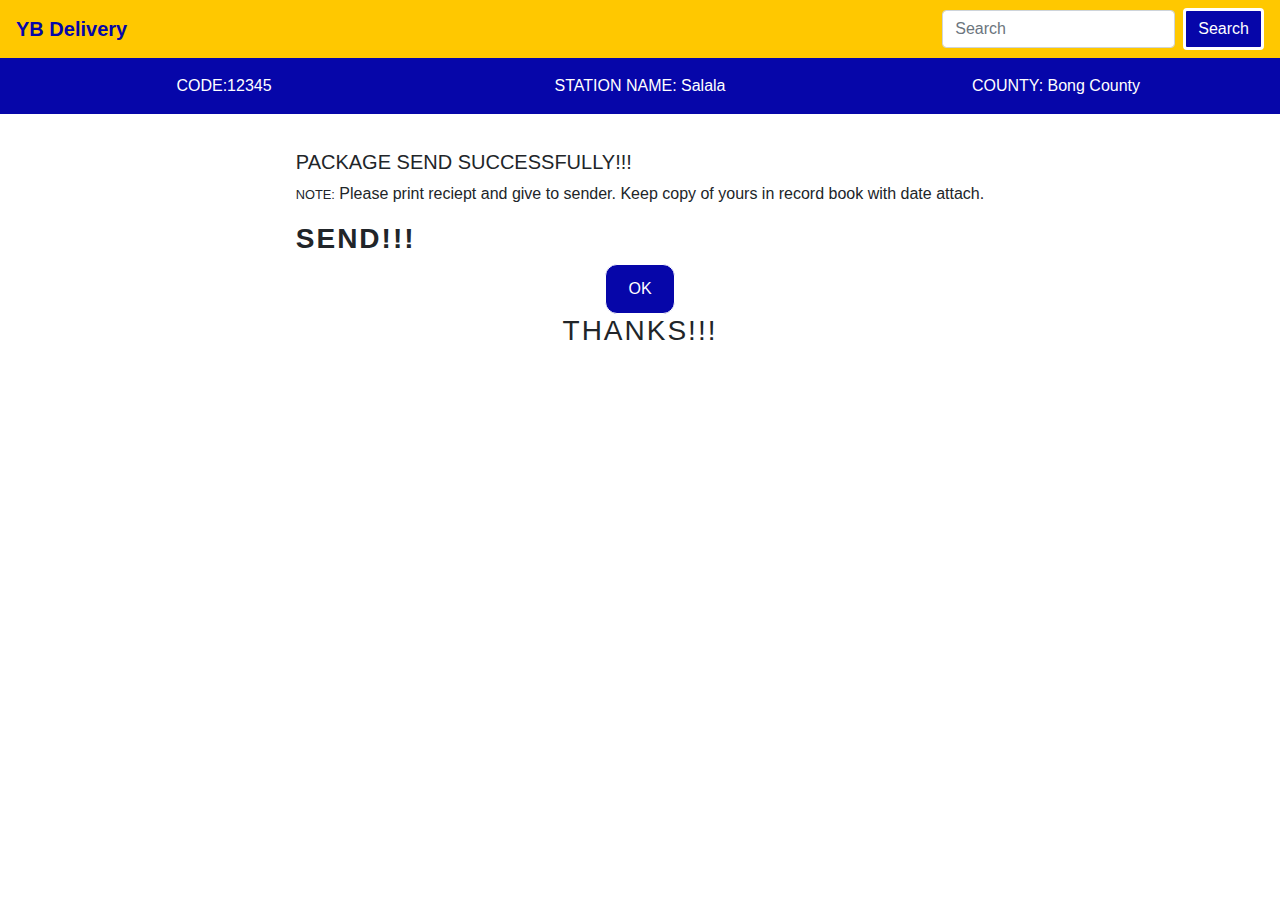
<file: send-respond.html>
<!DOCTYPE html>
<html lang="en">

<head>
    <meta charset="UTF-8">
    <meta http-equiv="X-UA-Compatible" content="IE=edge">
    <meta name="viewport" content="width=device-width, initial-scale=1.0">
    <title>YB Courier Service</title>
    <link rel="stylesheet" href="https://cdnjs.cloudflare.com/ajax/libs/font-awesome/4.7.0/css/font-awesome.min.css" />
    <link rel="stylesheet" href="https://cdn.jsdelivr.net/npm/bootstrap@4.0.0/dist/css/bootstrap.min.css" integrity="sha384-Gn5384xqQ1aoWXA+058RXPxPg6fy4IWvTNh0E263XmFcJlSAwiGgFAW/dAiS6JXm" crossorigin="anonymous">
    <link rel="stylesheet" href="style.css">
    <link rel="stylesheet" href="form-style.css">
</head>

<body>

    <div class=" fixed-top">
        <header class="">
            <nav class="navbar  navbar-expand-lg  bg-yellow justify-content-between">
                <a href="index.html" class="navbar-brand brand-name">YB Delivery</a>
                <form class="form-inline search-bar">
                    <input id="checkpackage" class="form-control mr-sm-2" type="search" placeholder="Search" aria-label="Search">
                    <button class="btn btn-outline-success my-2 my-sm-0" type="button" onclick="searchpackage()">Search</button>
                </form>
            </nav>


        </header>



        <div class="container-fluid">
            <div class=" row  bg-blue p-3">
                <div class="col text-center">CODE:12345</div>
                <div class="col text-center">STATION NAME: Salala</div>
                <div class="col text-center">COUNTY: Bong County</div>
            </div>
        </div>
    </div>

    <div class="container form-space ">
        <div class="container flex-center">
            <div class="message ">
                <h5 class="text">PACKAGE SEND SUCCESSFULLY!!!</h5>

                <p><small>NOTE:</small> Please print reciept and give to sender. Keep copy of yours in record book with date attach. </p>
                <h3 class="all-h3"><b>SEND!!!</b></h3>
            </div>
        </div>

        <div class="container text-center">
            <a href="reciept.html" class="btn btn-ok">OK</a>
            <h3 class="text all-h3">
                THANKS!!!
            </h3>
        </div>

    </div>

    <script src="myscript.js"></script>
    <script src="https://code.jquery.com/jquery-3.2.1.slim.min.js" integrity="sha384-KJ3o2DKtIkvYIK3UENzmM7KCkRr/rE9/Qpg6aAZGJwFDMVNA/GpGFF93hXpG5KkN" crossorigin="anonymous"></script>
    <script src="https://cdn.jsdelivr.net/npm/popper.js@1.12.9/dist/umd/popper.min.js" integrity="sha384-ApNbgh9B+Y1QKtv3Rn7W3mgPxhU9K/ScQsAP7hUibX39j7fakFPskvXusvfa0b4Q" crossorigin="anonymous"></script>
    <script src="https://cdn.jsdelivr.net/npm/bootstrap@4.0.0/dist/js/bootstrap.min.js" integrity="sha384-JZR6Spejh4U02d8jOt6vLEHfe/JQGiRRSQQxSfFWpi1MquVdAyjUar5+76PVCmYl" crossorigin="anonymous"></script>
</body>

</html>
</file>
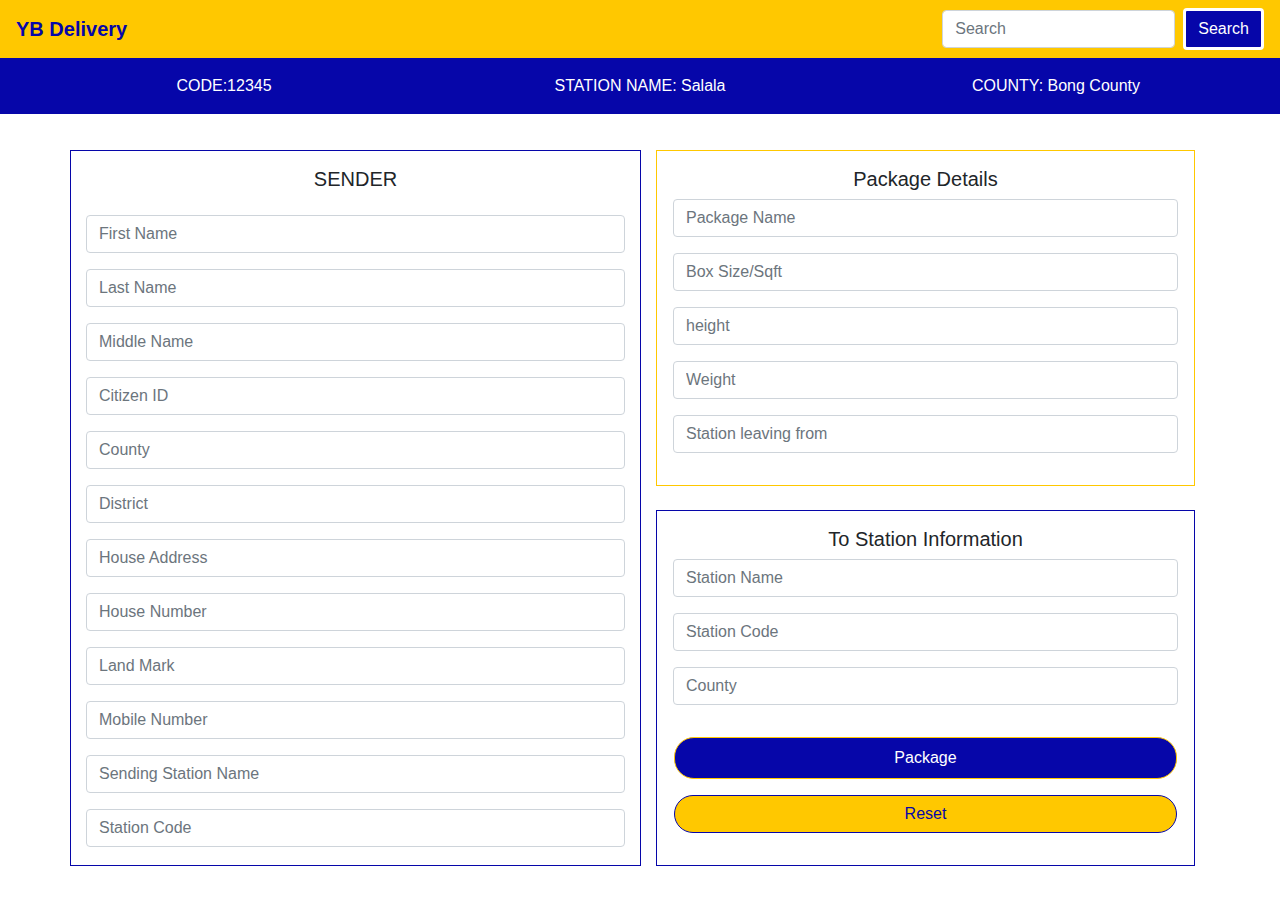
<file: send.html>
<!DOCTYPE html>
<html lang="en">

<head>
    <meta charset="UTF-8">
    <meta http-equiv="X-UA-Compatible" content="IE=edge">
    <meta name="viewport" content="width=device-width, initial-scale=1.0">
    <title>YB Courier Service</title>
    <link rel="stylesheet" href="https://cdnjs.cloudflare.com/ajax/libs/font-awesome/4.7.0/css/font-awesome.min.css" />
    <link rel="stylesheet" href="https://cdn.jsdelivr.net/npm/bootstrap@4.0.0/dist/css/bootstrap.min.css" integrity="sha384-Gn5384xqQ1aoWXA+058RXPxPg6fy4IWvTNh0E263XmFcJlSAwiGgFAW/dAiS6JXm" crossorigin="anonymous">
    <link rel="stylesheet" href="style.css">
    <link rel="stylesheet" href="form-style.css">
</head>

<body>

    <div class=" fixed-top">
        <header class="">
            <nav class="navbar  navbar-expand-lg  bg-yellow justify-content-between">
                <a href="index.html" class="navbar-brand  brand-name">YB Delivery</a>
                <form class="form-inline search-bar">
                    <input id="checkpackage" class="form-control mr-sm-2" type="search" placeholder="Search" aria-label="Search">
                    <button class="btn  my-2 my-sm-0" type="button" onclick="searchpackage()">Search</button>
                </form>
            </nav>


        </header>



        <div class="container-fluid">
            <div class=" row  bg-blue p-3">
                <div class="col text-center">CODE:12345</div>
                <div class="col text-center">STATION NAME: Salala</div>
                <div class="col text-center">COUNTY: Bong County</div>
            </div>
        </div>
    </div>

    <div class="container form-space ">
        <form>
            <div class="row">
                <div class="col border-blue">
                    <h5 class="text-center p-3">SENDER</h5>
                    <div class="form-group">

                        <input type="email" class="form-control" id="firstname" aria-describedby="emailHelp" placeholder="First Name">

                    </div>
                    <div class="form-group">

                        <input type="text" class="form-control" id="lastname" placeholder="Last Name">
                    </div>
                    <div class="form-group">

                        <input type="text" class="form-control" id="middlename" placeholder="Middle Name">
                    </div>
                    <div class="form-group">

                        <input type="number" class="form-control" id="citizenID" placeholder="Citizen ID">
                    </div>
                    <div class="form-group">

                        <input type="text" class="form-control" id="county" placeholder="County">
                    </div>
                    <div class="form-group">

                        <input type="text" class="form-control" id="district" placeholder="District">
                    </div>
                    <div class="form-group">

                        <input type="text" class="form-control" id="address" placeholder="House Address">
                    </div>
                    <div class="form-group">

                        <input type="text" class="form-control" id="houseNumber" placeholder="House Number">
                    </div>
                    <div class="form-group">

                        <input type="text" class="form-control" id="landMark" placeholder="Land Mark">
                    </div>
                    <div class="form-group">

                        <input type="number" class="form-control" id="mobileNumber" placeholder="Mobile Number">
                    </div>
                    <div class="form-group">

                        <input type="text" class="form-control" id="exampleInputPassword1" placeholder="Sending Station Name">
                    </div>
                    <div class="form-group">

                        <input type="number" class="form-control" id="code" placeholder="Station Code">
                    </div>

                </div>
                <div class="col">
                    <div class="border-yellow p-3">

                        <h5 class="text-center">Package Details</h5>
                        <div class="form-group">

                            <input type="name" class="form-control" id="packagename" aria-describedby="emailHelp" placeholder="Package Name">

                        </div>
                        <div class="form-group">

                            <input type="number" class="form-control" id="boxsize" placeholder="Box Size/Sqft">
                        </div>

                        <div class="form-group">

                            <input type="number" class="form-control" id="height" placeholder="height">
                        </div>
                        <div class="form-group">

                            <input type="number" class="form-control" id="weight" placeholder="Weight">
                        </div>
                        <div class="form-group">

                            <input type="number" class="form-control" id="package-station" placeholder="Station leaving from">
                        </div>
                    </div>



                    <div class="border-blue p-3 mt-4">
                        <h5 class="text-center">To Station Information</h5>
                        <div class="form-group">

                            <input type="email" class="form-control" id="station_name" aria-describedby="emailHelp" placeholder="Station Name">

                        </div>
                        <div class="form-group">

                            <input type="text" class="form-control" id="station_code" placeholder="Station Code">
                        </div>
                        <div class="form-group">

                            <input type="text" class="form-control" id="station_county" placeholder="County">
                        </div>
                        <div class="row p-2">
                            <a href="success-msg.html" type="submit" class="btn  btn-blue p-2">Package</a>
                            <a href="success-msg.html" type="submit" class="btn btn-yellow ">Reset</a>
                        </div>

                    </div>
                </div>



            </div>
        </form>


    </div>

    <script src="myscript.js"></script>
    <script src="https://code.jquery.com/jquery-3.2.1.slim.min.js" integrity="sha384-KJ3o2DKtIkvYIK3UENzmM7KCkRr/rE9/Qpg6aAZGJwFDMVNA/GpGFF93hXpG5KkN" crossorigin="anonymous"></script>
    <script src="https://cdn.jsdelivr.net/npm/popper.js@1.12.9/dist/umd/popper.min.js" integrity="sha384-ApNbgh9B+Y1QKtv3Rn7W3mgPxhU9K/ScQsAP7hUibX39j7fakFPskvXusvfa0b4Q" crossorigin="anonymous"></script>
    <script src="https://cdn.jsdelivr.net/npm/bootstrap@4.0.0/dist/js/bootstrap.min.js" integrity="sha384-JZR6Spejh4U02d8jOt6vLEHfe/JQGiRRSQQxSfFWpi1MquVdAyjUar5+76PVCmYl" crossorigin="anonymous"></script>
</body>

</html>
</file>
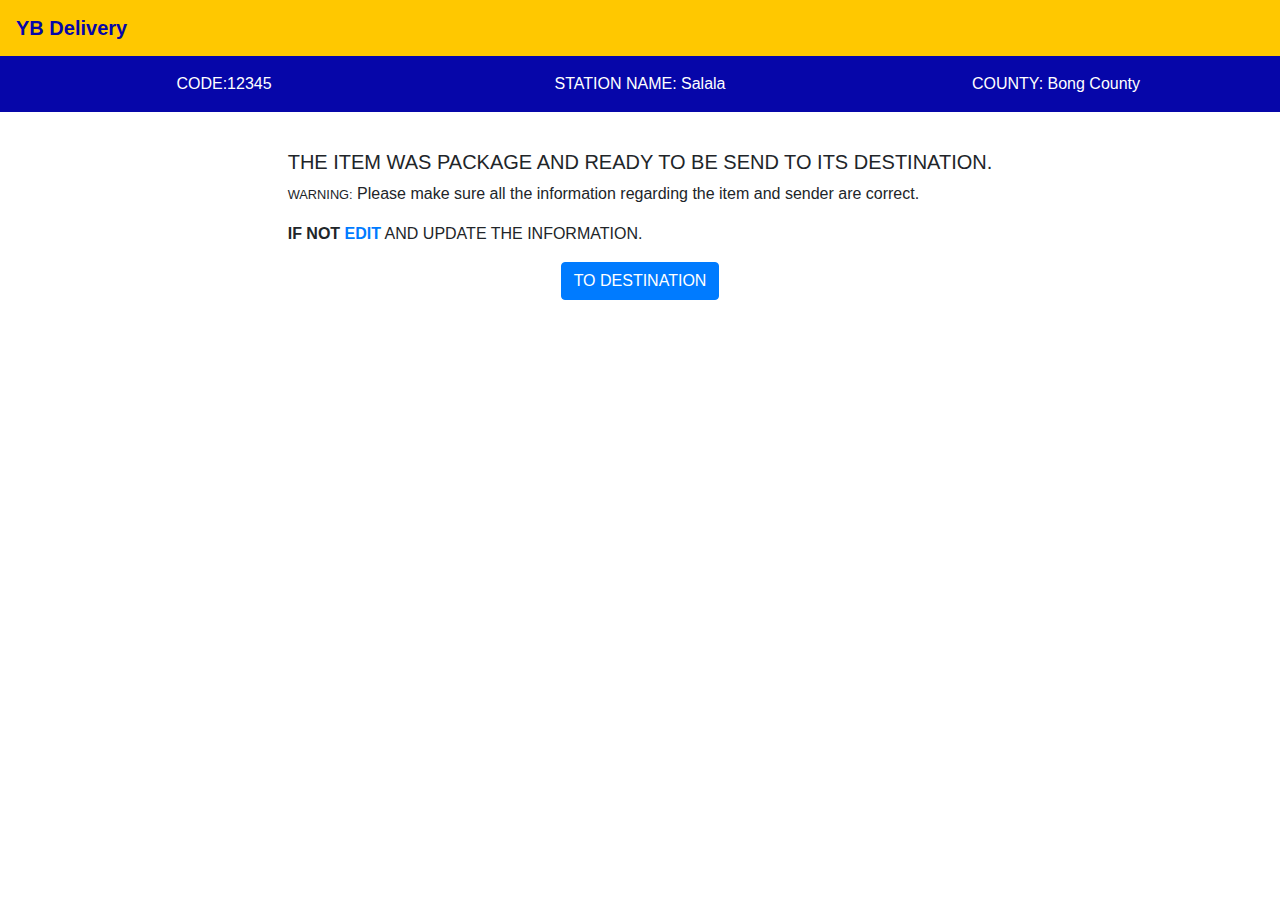
<file: success-msg.html>
<!DOCTYPE html>
<html lang="en">

<head>
    <meta charset="UTF-8">
    <meta http-equiv="X-UA-Compatible" content="IE=edge">
    <meta name="viewport" content="width=device-width, initial-scale=1.0">
    <title>YB Courier Service</title>
    <link rel="stylesheet" href="https://cdnjs.cloudflare.com/ajax/libs/font-awesome/4.7.0/css/font-awesome.min.css" />
    <link rel="stylesheet" href="https://cdn.jsdelivr.net/npm/bootstrap@4.0.0/dist/css/bootstrap.min.css" integrity="sha384-Gn5384xqQ1aoWXA+058RXPxPg6fy4IWvTNh0E263XmFcJlSAwiGgFAW/dAiS6JXm" crossorigin="anonymous">
    <link rel="stylesheet" href="style.css">
    <link rel="stylesheet" href="form-style.css">
</head>

<body>

    <div class=" fixed-top">
        <header class="">
            <nav class="navbar  navbar-expand-lg  bg-yellow justify-content-between">
                <a href="index.html" class="navbar-brand  brand-name">YB Delivery</a>

            </nav>


        </header>



        <div class="container-fluid">
            <div class=" row  bg-blue p-3">
                <div class="col text-center">CODE:12345</div>
                <div class="col text-center">STATION NAME: Salala</div>
                <div class="col text-center">COUNTY: Bong County</div>
            </div>
        </div>
    </div>

    <div class="container-fluid form-space ">
        <div class="container flex-center">
            <div class="message ">
                <h5 class="text">THE ITEM WAS PACKAGE AND READY TO BE SEND TO ITS DESTINATION.</h5>

                <p><small>WARNING:</small> Please make sure all the information regarding the item and sender are correct. </p>
                <p><b>IF NOT <a href="edit.html">EDIT</a></b> AND UPDATE THE INFORMATION.</p>
            </div>
        </div>

        <div class="container text-center">
            <a href="reciever.html" class="btn btn-primary">TO DESTINATION</a>
        </div>

    </div>


    <script src="https://code.jquery.com/jquery-3.2.1.slim.min.js" integrity="sha384-KJ3o2DKtIkvYIK3UENzmM7KCkRr/rE9/Qpg6aAZGJwFDMVNA/GpGFF93hXpG5KkN" crossorigin="anonymous"></script>
    <script src="https://cdn.jsdelivr.net/npm/popper.js@1.12.9/dist/umd/popper.min.js" integrity="sha384-ApNbgh9B+Y1QKtv3Rn7W3mgPxhU9K/ScQsAP7hUibX39j7fakFPskvXusvfa0b4Q" crossorigin="anonymous"></script>
    <script src="https://cdn.jsdelivr.net/npm/bootstrap@4.0.0/dist/js/bootstrap.min.js" integrity="sha384-JZR6Spejh4U02d8jOt6vLEHfe/JQGiRRSQQxSfFWpi1MquVdAyjUar5+76PVCmYl" crossorigin="anonymous"></script>
</body>

</html>
</file>
<file: style.css>
* {
    margin: 0;
    padding: 0;
    box-sizing: border-box;
}

:root {
    --primary-color: rgb(6, 6, 169);
    --secondary-color: #FFC800;
    --third-color: white;
}


/* SEARCH BUTTON STYLE */

.search-bar {
    /* position: relative;
    top: 40px;
    display: inline; 
    display: flex;
    justify-content: center; */
}

.search-bar button {
    /* border-radius: 10px; */
    background-color: var(--primary-color);
    color: var(--third-color);
    border: 3px solid var(--third-color);
}

.search-bar button:hover {
    /* border-radius: 10px; */
    background-color: var(--third-color);
    color: blue;
    border: 3px solid rgb(6, 21, 233);
}

.search-bar input {
    width: 500px;
}

.warning-note {
    background-color: red;
    color: var(--third-color);
    padding: 10px;
}


/* SEARCH BUTTON STYLE */


/* UTILITY CLASSES */

.flex-center {
    display: flex;
    justify-content: center;
}

.bg-yellow {
    background-color: var(--secondary-color);
    color: var(--primary-color);
}

.bg-white {
    background-color: var(--third-color);
    color: var(--primary-color);
}

.bg-blue {
    background-color: var(--primary-color);
    color: var(--third-color);
}

.four-size-img img {
    width: 300px;
    height: 200px;
}

.heading {
    margin-top: 40px;
    margin-bottom: 40px;
}

.thumbnail-img-size-x img {
    width: 250px;
    height: 200px;
    padding: 10px;
    margin-right: 20px;
    box-shadow: 8px 20px 10px gray;
}

.testi img {
    width: 250px;
    height: 200px;
}

.testi {
    width: 250px;
    margin-right: 20px;
    border: 1px solid var(--secondary-color);
    box-shadow: 8px 20px 10px gray;
    padding: 8px;
}

.thumbnail-img-size-y img {
    width: 250px;
    height: 300px;
    margin-right: 20px;
    box-shadow: 8px 20px 10px gray;
}

.thumbnail-img-size-round img {
    width: 150px;
    height: 150px;
    margin-right: 20px;
    box-shadow: 20px 10px 30px rgb(114, 114, 240);
}

.adv-left-col {
    margin-left: 135px;
}

.center-circle {
    margin-left: 180px;
}

.double-col img {
    height: 425px;
    width: 800px;
}

.box {
    height: 200px;
    width: 200px;
    border: 10px solid red;
}

.box-box {
    background-color: var(--primary-color);
    /* height: 50vh; */
    /* width: 50px; */
}

.myclass-border-radius {
    border-radius: 20px;
}

.btn-yellow {
    background-color: var(--secondary-color);
    color: var(--primary-color);
    border-radius: 20px;
    width: 100%;
    border: 1px solid var(--primary-color);
    margin: 8px;
}

.btn-yellow:hover {
    background-color: rgb(238, 238, 110);
    color: var(--primary-color);
    border-radius: 20px;
    width: 100%;
    border: 1px solid var(--primary-color);
}

.btn-blue {
    background-color: var(--primary-color);
    color: var(--third-color);
    border-radius: 20px;
    width: 100%;
    border: 1px solid var(--secondary-color);
    margin: 8px;
}

.btn-blue:hover {
    background-color: rgb(68, 68, 218);
    color: var(--third-color);
    border-radius: 20px;
    width: 100%;
    border: 1px solid var(--secondary-color);
    margin: 8px;
}

.btn-ok {
    background-color: var(--primary-color);
    color: var(--third-color);
    padding: 12px;
    width: 70px;
    border: 1px solid var(--third-color);
    border-radius: 12px;
}

.btn-ok:hover {
    background-color: rgb(75, 75, 178);
    color: var(--third-color);
    padding: 12px;
    width: 70px;
    border: 1px solid var(--third-color);
    border-radius: 12px;
}

.brand-name {
    color: var(--primary-color);
    text-decoration: none;
    font-weight: bold;
}

.welcome {
    /* font-family: 'Combo'; */
    font-family: 'Righteous', ;
    /* font-family: sans-serif; */
    letter-spacing: 5px;
}

.all-h3 {
    /* font-family: 'Combo', cursive;
    font-family: 'Poppins', sans-serif;
    font-family: 'Righteous', cursive; */
    font-family: 'Sofia Sans Extra Condensed', sans-serif;
    /* font-family: 'Teko', sans-serif; */
    letter-spacing: 2px;
}

.testi-name {
    font-family: 'Combo', cursive;
    font-family: 'Teko', sans-serif;
    letter-spacing: 1px;
    font-size: 20px;
    font-weight: bold;
    margin-top: 3px;
}


/* UTILITY CLASSES END */

.gallery img {
    height: 200px;
    width: 200px;
    /* border: 10px solid red; */
    margin-bottom: 20px;
}

.welcome-text {
    position: relative;
    top: 40px;
}

.welcome {
    color: var(--third-color);
}

.welcome-paragraph {
    position: relative;
    top: 35px;
}

.p-text {
    color: var(--secondary-color);
}

.pipe {
    margin-right: 5px;
    margin-left: 5px;
    font-weight: 10px;
}

#yb-lg {
    font-size: 60px;
    color: var(--primary-color);
}

#bg-img {
    background-image: url(images/bg-01.jpg);
    background-attachment: fixed;
    background-position: center center;
    background-repeat: no-repeat no-repeat;
    background-size: cover;
    height: 400px;
}

.navbar-brand img {
    height: 90px;
    width: 60px;
}

#search-bar {
    position: relative;
    top: 40px;
    /* display: inline; */
    display: flex;
    justify-content: center;
}

#search-bar button {
    border-radius: 10px;
    background-color: var(--secondary-color);
    color: blue;
    border: 3px solid rgb(6, 21, 233);
}

#search-bar button:hover {
    border-radius: 10px;
    background-color: var(--third-color);
    color: blue;
    border: 3px solid rgb(6, 21, 233);
}

#search-bar input {
    border-radius: 10px;
    width: 400px;
}

.nav-item a {
    margin-right: 90px;
}

.nav-link-style {
    color: var(--third-color);
    font-size: 25px;
    font-family: 'Combo', cursive;
    font-family: 'Teko', sans-serif;
    letter-spacing: 1px;
}

.nav-link-style:hover {
    color: var(--primary-color);
    font-size: 25px;
    background-color: var(--third-color);
    text-decoration: overline;
    padding-right: 25px;
    padding-left: 25px;
    padding-top: 10px;
    padding-bottom: 10px;
    border-radius: 20px;
    font-family: 'Combo', cursive;
    font-family: 'Teko', sans-serif;
}

.nav-link-blue {
    color: var(--primary-color);
    font-size: 20px;
    font-weight: bold;
}


/* FOOTER */

.footer-inside ul li a {
    list-style: none;
    color: var(--third-color);
    text-decoration: none;
}

.my-list li {
    list-style: none;
    /* display: flex;
    justify-content: center; */
    padding: 10px 0px 0px 0px;
}

.footer-header {
    font-size: 18px;
}

.social li {
    list-style: none;
    display: inline;
}

.social li a>i {
    font-size: 30px;
    margin-right: 20px;
}

.fa-instagram2 {
    font-size: 40px;
    background: -moz-linear-gradient(top, #e72c83 0%, #a742c6 100%);
    background: -webkit-linear-gradient(top, #e72c83 0%, #a742c6 100%);
    background: linear-gradient(to bottom, #e72c83 0%, #a742c6 100%);
    -webkit-background-clip: text;
    -moz-background-clip: text;
    background-clip: text;
    -webkit-text-fill-color: transparent;
}

.fa-pinterest-square {
    color: red;
}

.fa-linkedin-square2 {
    color: #0026FF;
}

.fa-facebook-square2 {
    color: #fafbff;
}

.fa-youtube-play {
    color: red;
}

.fa-twitter-square {
    color: var(--third-color);
}


/* THE LOGIN FORM STYLES */

.form-bg-img {
    background-color: black;
    /* background-image: url(logo/login-bg2.jpg); */
    background-position: center center;
    background-attachment: fixed;
    background-size: cover;
    height: 100vh;
    /* background-repeat: no-repeat no-repeat; */
}

.form-center {
    display: flex;
    justify-content: center;
    align-items: center;
}

.form {
    width: 600px;
    border: 2px solid var(--secondary-color);
    border-radius: 50px;
    padding: 60px;
    /* margin-top: 120px; */
}

legend {
    color: white;
    background-color: var(--primary-color);
    display: flex;
    justify-content: center;
}

.input-transparent {
    background: transparent;
    outline: none;
    display: flex;
    width: 100%;
    padding: 12px;
    color: var(--third-color);
    /* background: var(--secondary-color); */
    box-shadow: 0px 2px 5px #FFC800;
    transition: box-shadow 0.5s ease;
}

.input-transparent:hover {
    background: transparent;
    outline: none;
}

::placeholder {
    color: white;
    /* background: black; */
}


/* THE LOGIN FORM STYLES */


/* THE LOGIN FORM STYLES */

.feedback {
    /* width: 600px; */
    /* border: 2px solid var(--secondary-color); */
    padding: 20px;
    margin: 10px;
    /* margin-top: 120px; */
    /* background-color: #0026FF; */
}

.feedback-image {
    width: 600px;
    box-shadow: 20px 0px 30px 5px grey;
}

.feedback-image img {
    width: 600px;
}

#feedback-name {
    position: relative;
    bottom: 30px;
}


/* THE LOGIN FORM STYLES */
</file>
<file: form-style.css>
* {
    padding: 0;
    margin: 0;
    box-sizing: 0;
}


/* UTILITY CLASSES */

.flex-center {
    display: flex;
    justify-content: center;
}

.bg-yellow {
    background-color: var(--secondary-color);
    color: var(--primary-color);
}

.bg-white {
    background-color: var(--third-color);
    color: var(--primary-color);
}

.bg-blue {
    background-color: var(--primary-color);
    color: var(--third-color);
}

.four-size-img img {
    width: 300px;
    height: 200px;
}

.heading {
    margin-top: 40px;
    margin-bottom: 40px;
}

.thumbnail-img-size-x img {
    width: 250px;
    height: 200px;
    padding: 10px;
    margin-right: 20px;
    box-shadow: 8px 20px 10px gray;
}

.testi img {
    width: 250px;
    height: 200px;
}

.testi {
    width: 250px;
    margin-right: 20px;
    border: 1px solid var(--secondary-color);
    box-shadow: 8px 20px 10px gray;
    padding: 8px;
}

.thumbnail-img-size-y img {
    width: 250px;
    height: 300px;
    margin-right: 20px;
    box-shadow: 8px 20px 10px gray;
}

.thumbnail-img-size-round img {
    width: 150px;
    height: 150px;
    margin-right: 20px;
    box-shadow: 20px 10px 30px rgb(114, 114, 240);
}

.adv-left-col {
    margin-left: 135px;
}

.center-circle {
    margin-left: 180px;
}

.double-col img {
    height: 425px;
    width: 800px;
}

.box {
    height: 200px;
    width: 200px;
    border: 10px solid red;
}

.box-box {
    background-color: var(--primary-color);
    /* height: 50vh; */
    /* width: 50px; */
}

.myclass-border-radius {
    border-radius: 20px;
}

.border-blue {
    border: 1px solid var(--primary-color);
}

.border-yellow {
    border: 1px solid var(--secondary-color);
}


/* UTILITY CLASSES END */

.form-space {
    margin-top: 150px;
}
</file>
<file: animation.css>
#yb-lg {
    opacity: 0;
    animation: bring-text-yb 5s ease-in-out infinite;
}

@keyframes bring-text-yb {
    0% {
        transform: translate(-22px);
        opacity: 0;
    }
    25% {
        transform: translate(100px);
        opacity: 1;
    }
    50% {
        transform: translate(200px);
        opacity: 0;
    }
    75% {
        transform: translate(17);
        opacity: 1;
    }
    100% {
        transform: translate(33);
        opacity: 0;
    }
}

.colorful {
    letter-spacing: 5px;
    color: red;
    animation: changecolor 1s infinite;
}

@keyframes changecolor {
    0% {
        color: blue;
    }
    20% {
        color: rgb(78, 78, 211);
    }
    30% {
        color: rgb(38, 38, 177);
    }
    40% {
        color: rgb(236, 86, 104);
    }
    50% {
        color: rgb(227, 30, 30);
    }
    60% {
        color: rgb(126, 9, 17);
    }
    70% {
        color: rgb(183, 3, 3);
    }
    80% {
        color: rgb(246, 251, 118);
    }
    90% {
        color: rgb(242, 221, 34);
    }
    100% {
        color: rgb(243, 188, 9);
    }
}
</file>
